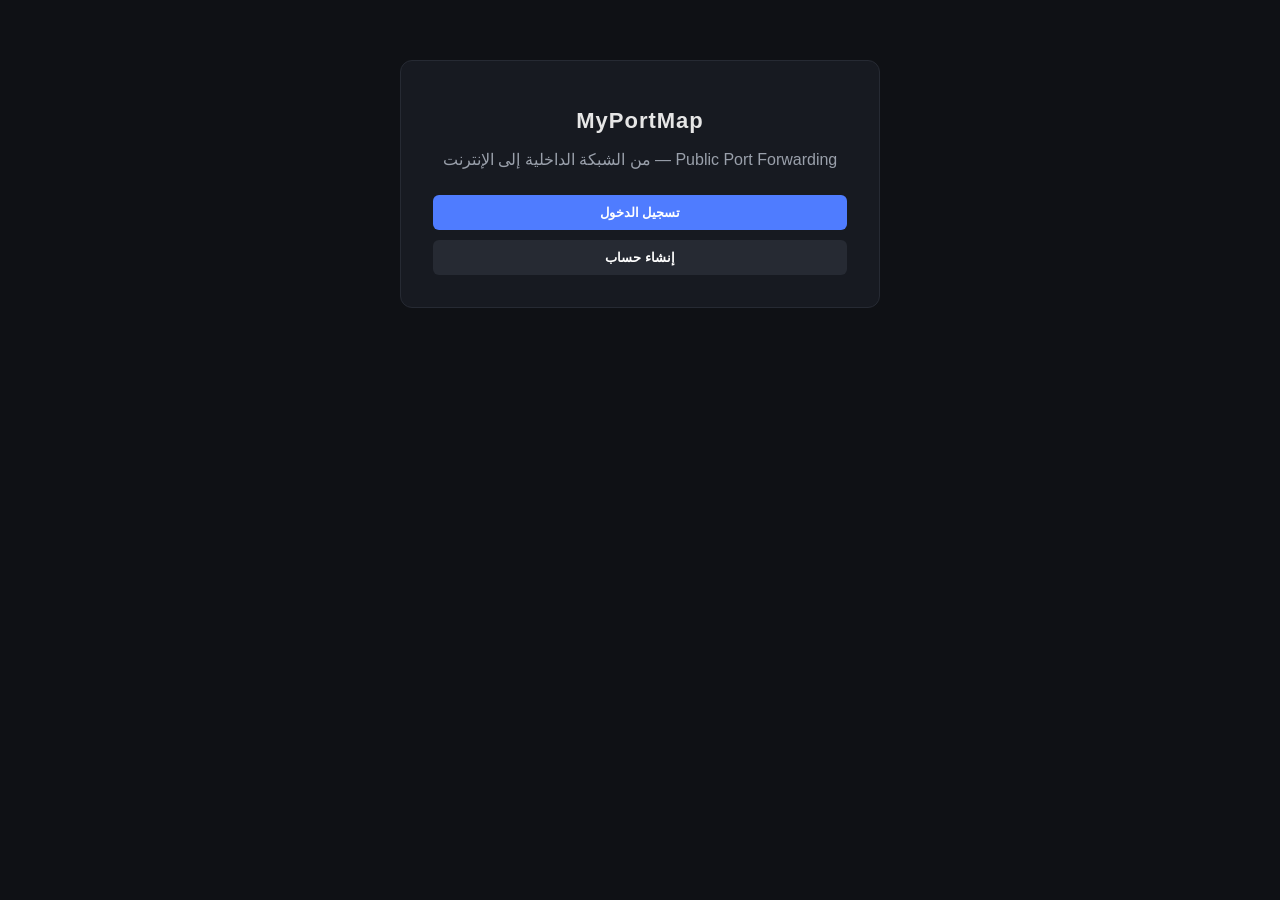
<file: frontend/index.html>
<!DOCTYPE html>
<html lang="ar" dir="rtl">
<head>
<meta charset="UTF-8">
<title>MyPortMap</title>
<link rel="stylesheet" href="css/style.css">
</head>
<body>
  <div class="container">
    <h1>MyPortMap</h1>
    <p style="text-align:center;color:#9aa0ab;">Public Port Forwarding — من الشبكة الداخلية إلى الإنترنت</p>
    <a href="login.html"><button>تسجيل الدخول</button></a>
    <a href="register.html"><button style="background:#262a33;">إنشاء حساب</button></a>
  </div>
</body>
</html>
</file>
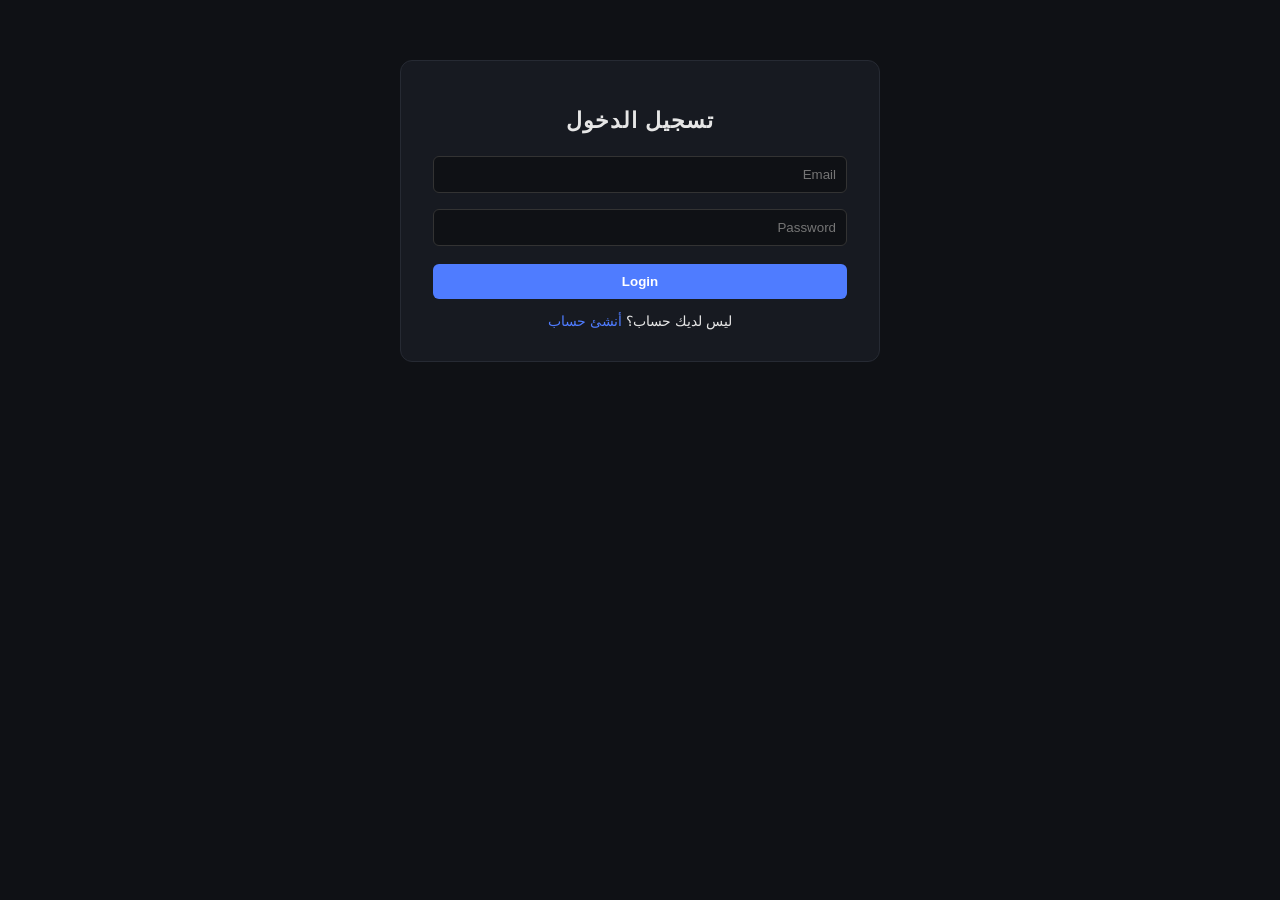
<file: frontend/dashboard.html>
<!DOCTYPE html>
<html lang="ar" dir="rtl">
<head>
<meta charset="UTF-8">
<title>Dashboard — MyPortMap</title>
<link rel="stylesheet" href="css/style.css">
</head>
<body>
  <div class="container" style="max-width:640px;">
    <h1>MYPORTMAP</h1>
    <div style="text-align:left;"><button style="width:auto;padding:6px 14px;background:#262a33;" onclick="logout()">Logout</button></div>

    <div class="card">
      <h3>VPN CLIENT</h3>
      <div id="vpnInfo">جارِ التحميل...</div>
      <button onclick="createClient()">إنشاء / عرض عميل VPN</button>
      <button onclick="downloadOvpn()" style="background:#262a33;">Download .OVPN</button>
    </div>

    <div class="card">
      <h3>PORT MAPPINGS</h3>
      <div id="mappingsList">جارِ التحميل...</div>

      <select id="protocol">
        <option value="tcp">TCP</option>
        <option value="udp">UDP</option>
      </select>
      <input id="localPort" type="number" placeholder="Local Port (مثال: 8080)">
      <button onclick="createMapping()">+ CREATE MAPPING</button>
      <div id="err" class="error"></div>
    </div>
  </div>

<script src="js/app.js"></script>
<script>
requireAuth();

async function refreshStatus() {
  const res = await apiFetch('/api/vpn/status');
  if (!res) return;
  const data = await res.json();
  const badge = data.connected
    ? '<span class="badge connected">CONNECTED</span>'
    : '<span class="badge offline">OFFLINE</span>';
  document.getElementById('vpnInfo').innerHTML =
    `Status: ${badge}<br>VPN IP: ${data.vpn_ip || '—'}`;
}

async function createClient() {
  const res = await apiFetch('/api/vpn/client', { method: 'POST' });
  if (res && res.ok) {
    await refreshStatus();
  } else if (res) {
    const data = await res.json();
    alert(data.detail || 'حدث خطأ أثناء إنشاء عميل VPN');
  }
}

async function downloadOvpn() {
  const res = await apiFetch('/api/vpn/config');
  if (!res || !res.ok) { alert('أنشئ عميل VPN أولًا'); return; }
  const text = await res.text();
  const blob = new Blob([text], { type: 'text/plain' });
  const url = URL.createObjectURL(blob);
  const a = document.createElement('a');
  a.href = url;
  a.download = 'myportmap-client.ovpn';
  a.click();
}

async function refreshMappings() {
  const res = await apiFetch('/api/mappings');
  if (!res) return;
  const rows = await res.json();
  const el = document.getElementById('mappingsList');
  if (rows.length === 0) {
    el.innerHTML = '<div style="color:#9aa0ab;">لا توجد Mappings بعد</div>';
    return;
  }
  el.innerHTML = rows.map(m => `
    <div class="row">
      <span>${m.protocol.toUpperCase()} &nbsp; ${m.public_host}:${m.external_port} → local:${m.local_port}</span>
      <button style="width:auto;padding:4px 10px;background:#3d1f1f;" onclick="deleteMapping(${m.id})">حذف</button>
    </div>
  `).join('');
}

async function createMapping() {
  const protocol = document.getElementById('protocol').value;
  const local_port = parseInt(document.getElementById('localPort').value, 10);
  document.getElementById('err').innerText = '';
  const res = await apiFetch('/api/mappings', {
    method: 'POST',
    headers: {'Content-Type': 'application/json'},
    body: JSON.stringify({ protocol, local_port })
  });
  if (res && res.ok) {
    refreshMappings();
  } else if (res) {
    const data = await res.json();
    document.getElementById('err').innerText = data.detail || 'فشل إنشاء Mapping';
  }
}

async function deleteMapping(id) {
  const res = await apiFetch(`/api/mappings/${id}`, { method: 'DELETE' });
  if (res && res.ok) refreshMappings();
}

refreshStatus();
refreshMappings();
setInterval(refreshStatus, 5000);
</script>
</body>
</html>
</file>
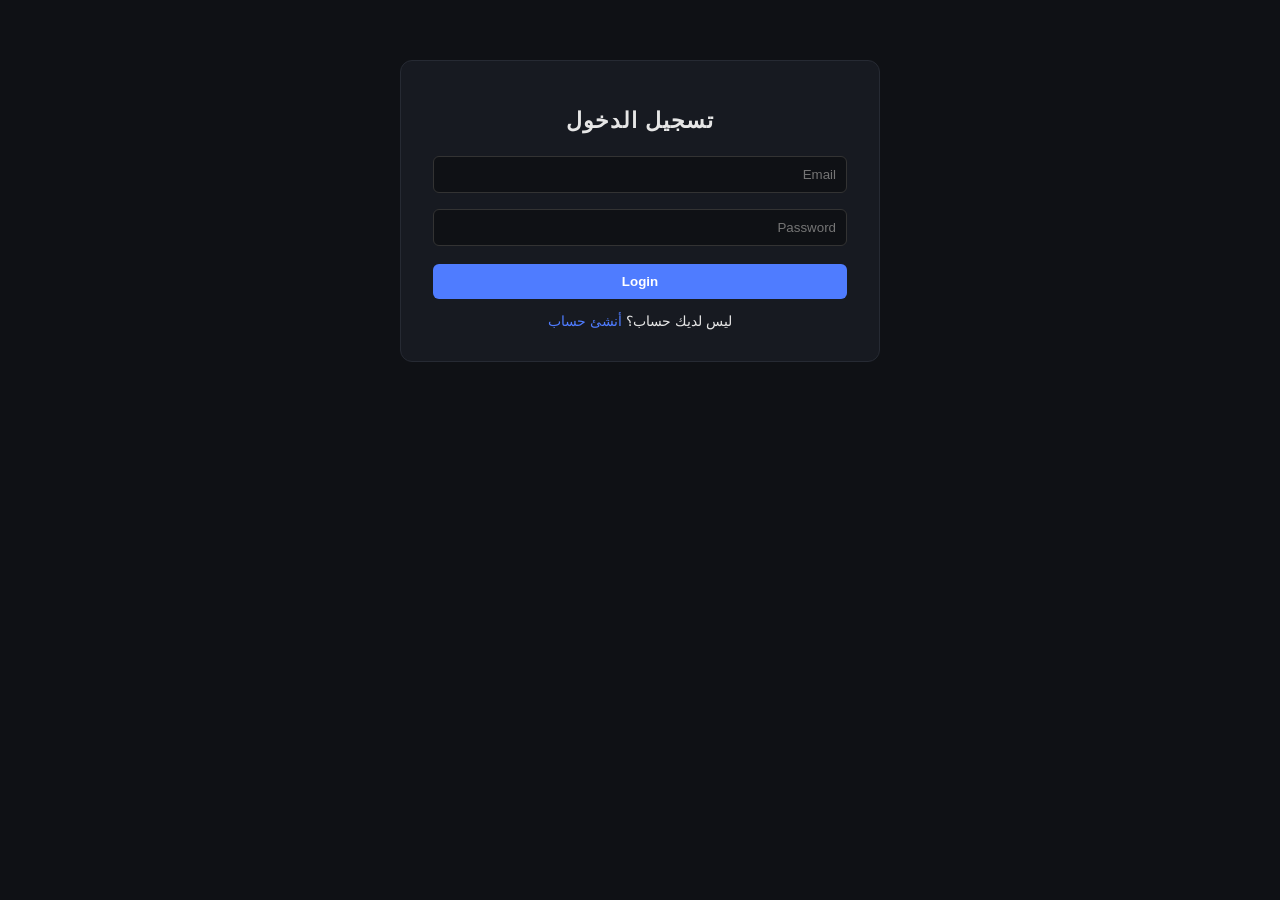
<file: frontend/login.html>
<!DOCTYPE html>
<html lang="ar" dir="rtl">
<head>
<meta charset="UTF-8">
<title>تسجيل الدخول — MyPortMap</title>
<link rel="stylesheet" href="css/style.css">
</head>
<body>
  <div class="container">
    <h1>تسجيل الدخول</h1>
    <input id="email" type="email" placeholder="Email">
    <input id="password" type="password" placeholder="Password">
    <button onclick="doLogin()">Login</button>
    <div id="err" class="error"></div>
    <div class="link">ليس لديك حساب؟ <a href="register.html">أنشئ حساب</a></div>
  </div>
<script src="js/app.js"></script>
<script>
async function doLogin() {
  const email = document.getElementById('email').value;
  const password = document.getElementById('password').value;
  const body = new URLSearchParams();
  body.set('username', email);
  body.set('password', password);
  const res = await fetch('/api/auth/login', {
    method: 'POST',
    headers: {'Content-Type': 'application/x-www-form-urlencoded'},
    body
  });
  if (res.ok) {
    const data = await res.json();
    setToken(data.access_token);
    window.location.href = 'dashboard.html';
  } else {
    const data = await res.json();
    document.getElementById('err').innerText = data.detail || 'بيانات الدخول غير صحيحة';
  }
}
</script>
</body>
</html>
</file>
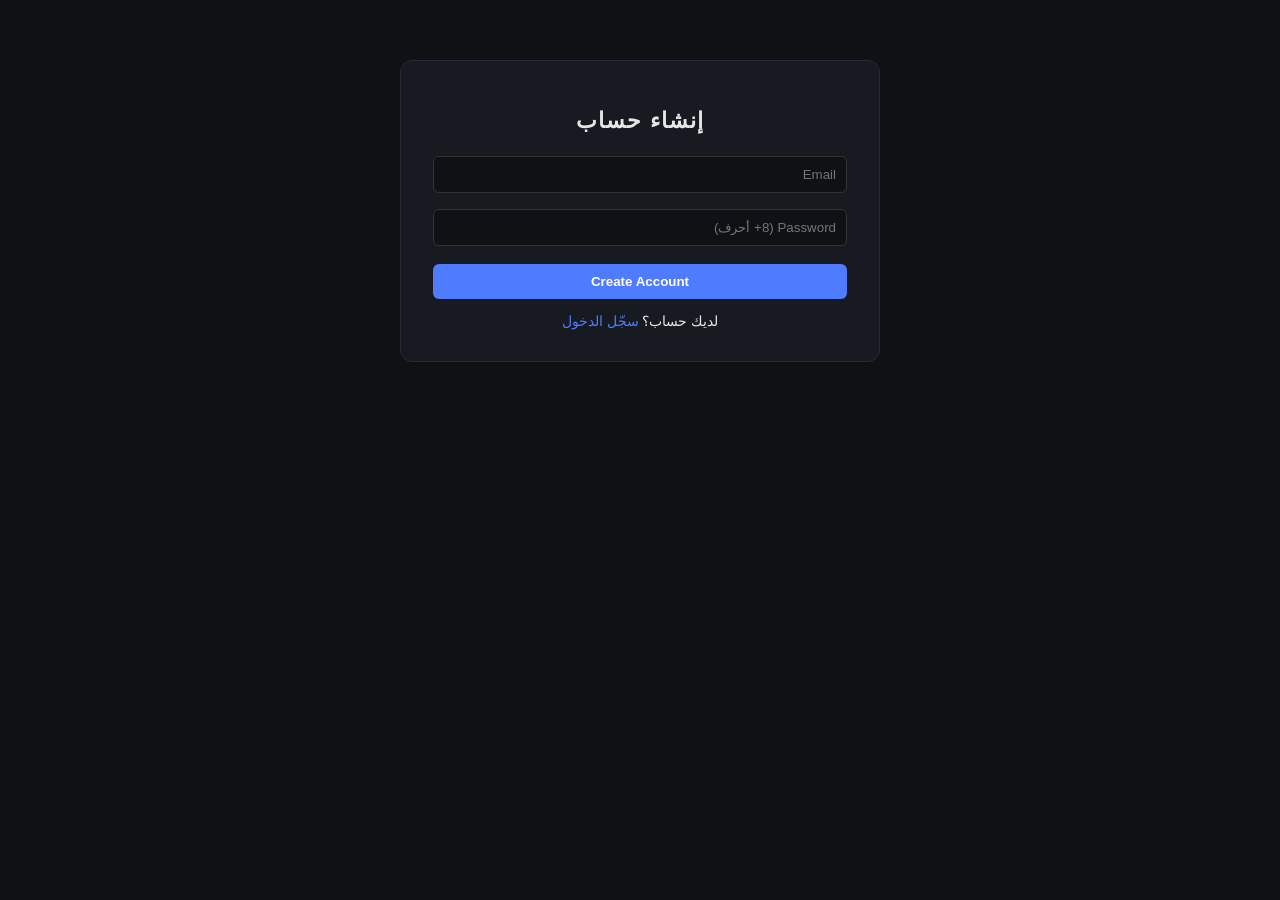
<file: frontend/register.html>
<!DOCTYPE html>
<html lang="ar" dir="rtl">
<head>
<meta charset="UTF-8">
<title>إنشاء حساب — MyPortMap</title>
<link rel="stylesheet" href="css/style.css">
</head>
<body>
  <div class="container">
    <h1>إنشاء حساب</h1>
    <input id="email" type="email" placeholder="Email">
    <input id="password" type="password" placeholder="Password (8+ أحرف)">
    <button onclick="doRegister()">Create Account</button>
    <div id="err" class="error"></div>
    <div class="link">لديك حساب؟ <a href="login.html">سجّل الدخول</a></div>
  </div>
<script>
async function doRegister() {
  const email = document.getElementById('email').value;
  const password = document.getElementById('password').value;
  const res = await fetch('/api/auth/register', {
    method: 'POST',
    headers: {'Content-Type': 'application/json'},
    body: JSON.stringify({email, password})
  });
  if (res.ok) {
    window.location.href = 'login.html';
  } else {
    const data = await res.json();
    document.getElementById('err').innerText = data.detail || 'حدث خطأ';
  }
}
</script>
</body>
</html>
</file>
<file: frontend/css/style.css>
* { box-sizing: border-box; }
body {
  font-family: -apple-system, Segoe UI, Roboto, sans-serif;
  background: #0f1115;
  color: #e6e6e6;
  margin: 0;
  padding: 0;
}
.container {
  max-width: 480px;
  margin: 60px auto;
  background: #171a21;
  border: 1px solid #262a33;
  border-radius: 12px;
  padding: 32px;
}
h1 { text-align: center; font-size: 22px; letter-spacing: 1px; }
input {
  width: 100%;
  padding: 10px;
  margin: 8px 0;
  border-radius: 6px;
  border: 1px solid #333;
  background: #0f1115;
  color: #fff;
}
button {
  width: 100%;
  padding: 10px;
  margin-top: 10px;
  border: none;
  border-radius: 6px;
  background: #4f7cff;
  color: white;
  font-weight: bold;
  cursor: pointer;
}
button:hover { background: #3d67e6; }
.link { text-align: center; margin-top: 14px; font-size: 14px; }
.link a { color: #4f7cff; text-decoration: none; }
.card {
  background: #0f1115;
  border: 1px solid #262a33;
  border-radius: 8px;
  padding: 16px;
  margin-top: 16px;
}
.row { display: flex; justify-content: space-between; align-items: center; padding: 8px 0; border-bottom: 1px solid #22262f; }
.badge { padding: 2px 8px; border-radius: 10px; font-size: 12px; }
.badge.connected { background: #1f3d2b; color: #4ade80; }
.badge.offline { background: #3d1f1f; color: #f87171; }
.error { color: #f87171; font-size: 14px; margin-top: 8px; }
select { width: 100%; padding: 10px; margin: 8px 0; border-radius: 6px; background:#0f1115; color:#fff; border:1px solid #333; }
</file>
